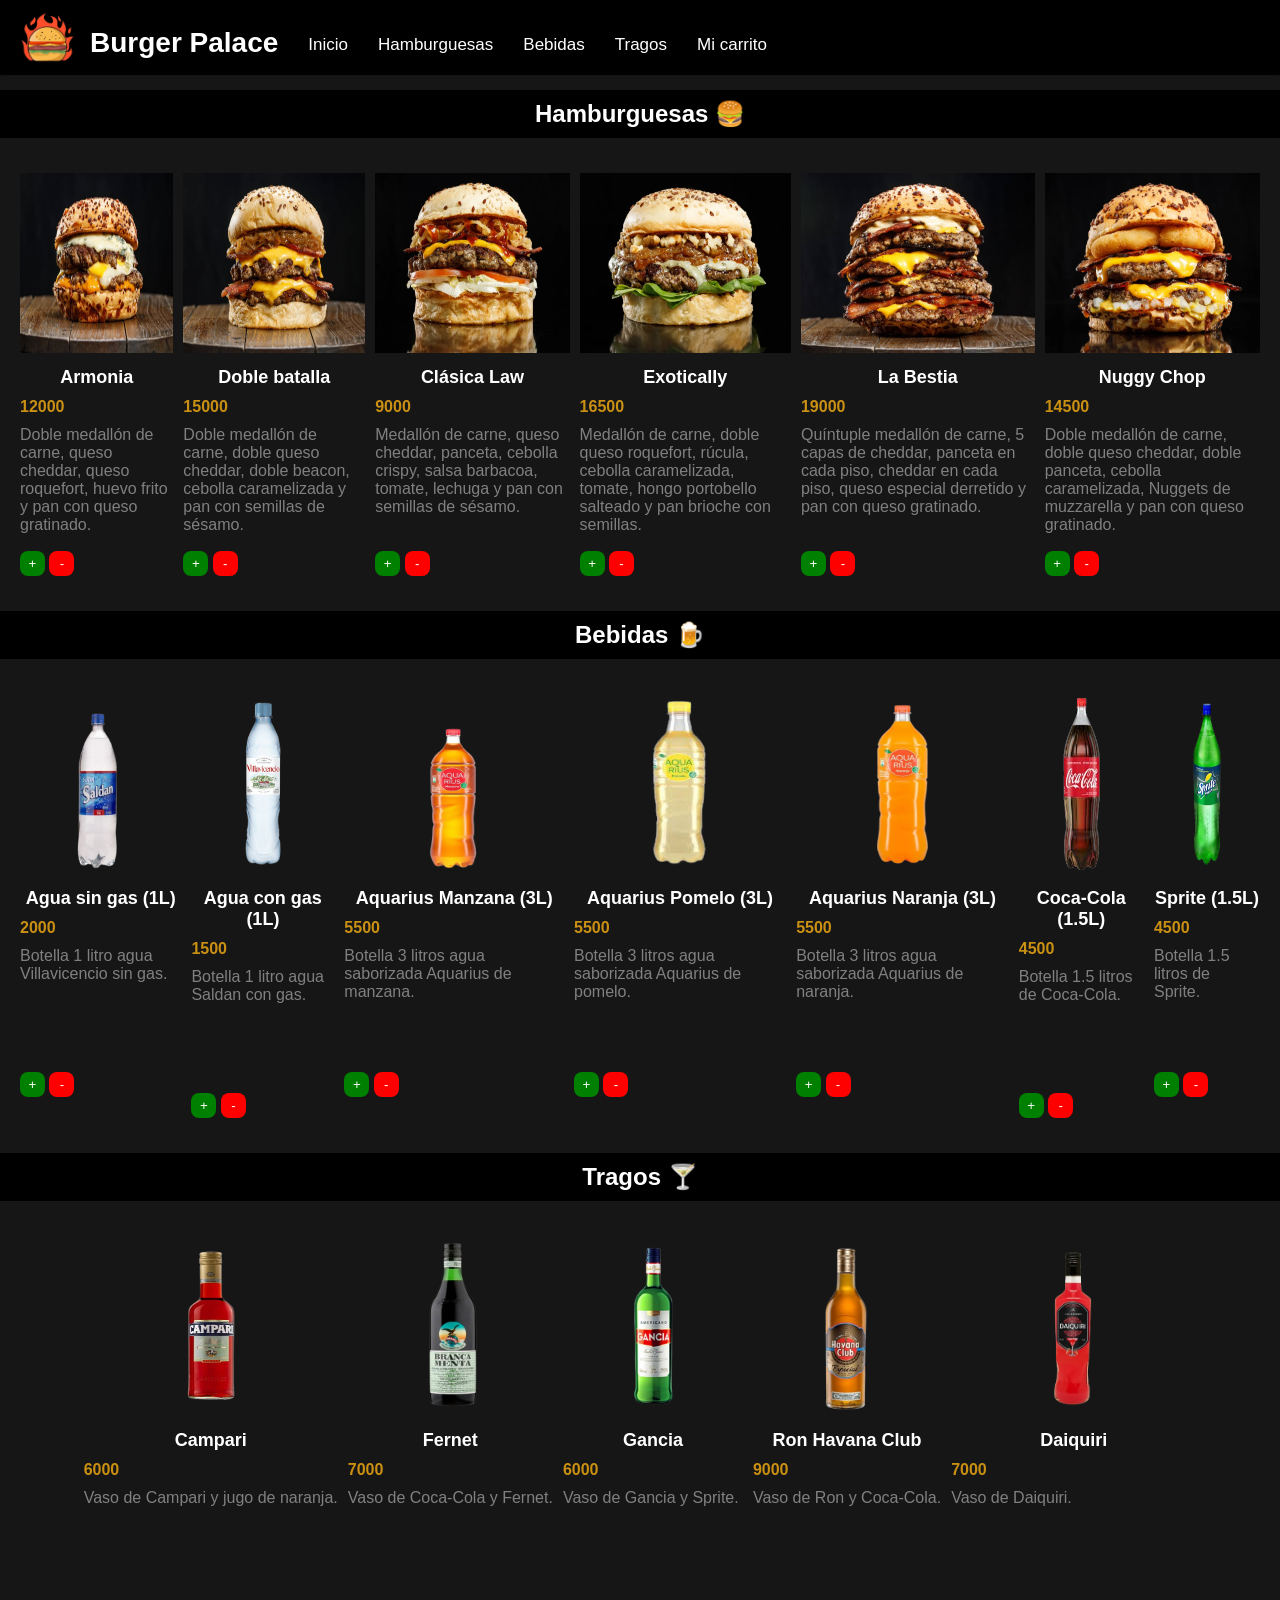
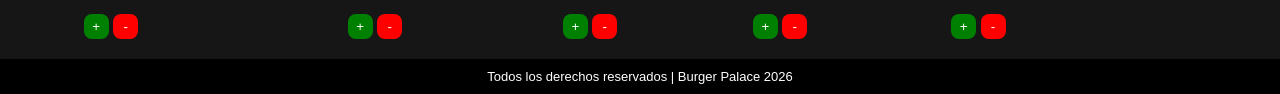
<file: primerParcial/index.html>
<!DOCTYPE html>
<html lang="es">

<head>
    <meta charset="UTF-8" />
    <meta name="viewport" content="width=device-width, initial-scale=1.0" />
    <title>Burger Palace | Menú</title>

    <!-- Importacion de GoogleFonts -->
    <link rel="preconnect" href="https://fonts.googleapis.com">
    <link rel="preconnect" href="https://fonts.gstatic.com" crossorigin>
    <link
        href="https://fonts.googleapis.com/css2?family=Newsreader:ital,opsz,wght@0,6..72,200..800;1,6..72,200..800&display=swap"
        rel="stylesheet">

    <!-- Seteo de icono -->
    <link rel="icon" href="/assets/icono.png">

    <!-- Importacion de archivo CSS (Estilos) -->
    <link rel="stylesheet" href="./index.css">
    <script src="index.js" defer></script>

</head>

<body>

    <!-- Encabezado -->
    <header>
        <img id="icono-principal" src="./assets/icono.png" alt="Logo Hamburguesería" />
        <h1 id="titulo-principal">Burger Palace</h1>

        <nav id="listado-opciones">
            <a href="">Inicio</a>
            <a href="#hamburguesas">Hamburguesas</a>
            <a href="#bebidas">Bebidas</a>
            <a href="#tragos">Tragos</a>
            <a href="./pages/carrito/carrito.html">Mi carrito</a>
        </nav>
    </header>
    <!-- Contenido principal de la pagina -->
    <main>
        <!-- Seccion de Hamburguesas -->
        <section id="hamburguesas">
            <h2 class="h2-separador">Hamburguesas 🍔</h2>
            <ul id="listado-hamburguesas">
                <li class="li-hamburguesa">
                    <img class="img-producto" src="./assets/hamburguesas/burga-5.jpg" alt="hamburguesa-5">
                    <div>
                        <h3 class="nombre-producto">La Bestia</h3>
                        <p class="precio-producto">$19000</p>
                        <p class="descripcion-producto">Quíntuple medallón de carne, 5 capas de cheddar, panceta en
                            cada piso, cheddar en cada piso, queso especial derretido y pan con queso gratinado.</p>
                    </div>
                <!-- onclick() es un evento que se ejecuta cuando el usuario hace click sobre un elemento HTML. -->
                    <button class="btn-sumar-a-carrito" onclick="sumarAlCarrito()"> + </button>
                    <button class="btn-restar-a-carrito" onclick="restarDelCarrito()"> - </button>
                </li>
            </ul>
        </section>

        <!-- Seccion de Bebidas -->
        <section id="bebidas">
            <h2 class="h2-separador">Bebidas 🍺</h2>
            <ul id="listado-bebidas">
                
            </ul>
        </section>

        <!-- Seccion de Tragos -->
        <section id="tragos">
            <h2 class="h2-separador">Tragos 🍸</h2>
            <ul id="listado-tragos">
                
            </ul>
        </section>
    </main>

    <footer>
        <p>Todos los derechos reservados | Burger Palace 2026</p>
    </footer>

</body>

</html>
</file>
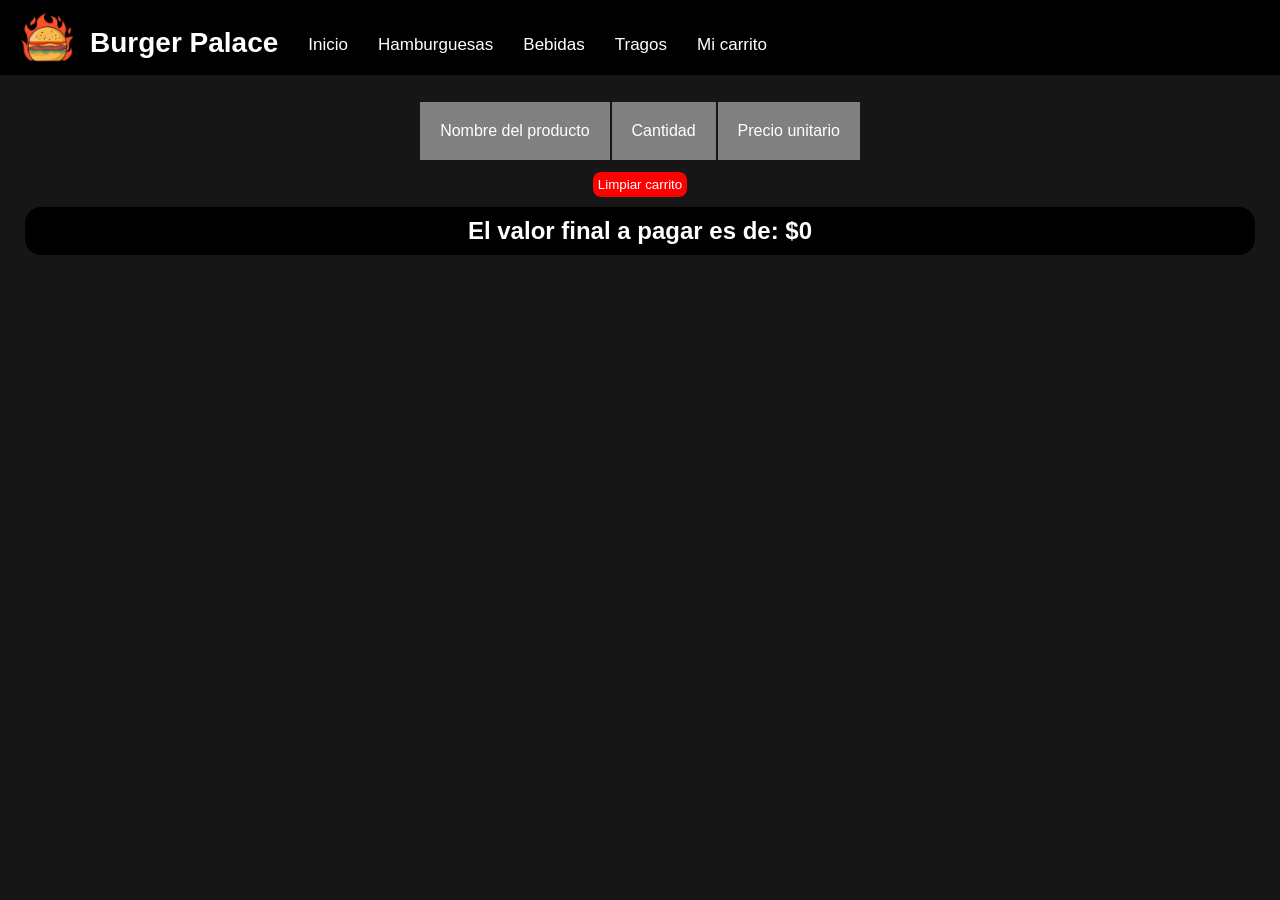
<file: primerParcial/pages/carrito/carrito.html>
<!DOCTYPE html>
<html lang="es">
<head>
    <meta charset="UTF-8" />
    <meta name="viewport" content="width=device-width, initial-scale=1.0" />
    <title>Burger Palace | Carrito</title>

    <!-- Importacion de GoogleFonts -->
    <link rel="preconnect" href="https://fonts.googleapis.com">
    <link rel="preconnect" href="https://fonts.gstatic.com" crossorigin>
    <link href="https://fonts.googleapis.com/css2?family=Newsreader:ital,opsz,wght@0,6..72,200..800;1,6..72,200..800&display=swap" rel="stylesheet">

    <!-- Seteo de icono -->
    <link rel="icon" href="../../assets/icono.png">

    <!-- Importacion de archivo CSS (Estilos) -->
    <link rel="stylesheet" href="./carrito.css">
    <script src="carrito.js" defer></script>
   
</head>
<body>

    <!-- Encabezado -->
    <header>
        <img id="icono-principal" src="../../assets/icono.png" alt="Logo Hamburguesería"/>
        <h1 id="titulo-principal">Burger Palace</h1>

        
        <nav id="listado-opciones">
            <a href="../../index.html">Inicio</a>
            <a href="../../index.html">Hamburguesas</a>
            <a href="../../index.html">Bebidas</a>
            <a href="../../index.html">Tragos</a>
            <a href="">Mi carrito</a>
        </nav>
    </header>

    <!-- Contenido principal de la pagina -->
    <main>
        <div id="contenedor-tabla">
            <table id="tabla-carrito">
                <tr class="fila-header-carrito">
                    <td class="celda-header-tabla-carrito">Nombre del producto</td>
                    <td class="celda-header-tabla-carrito">Cantidad</td>
                    <td class="celda-header-tabla-carrito">Precio unitario</td>
                </tr>
            </table>
        </div>
        <button class="btn-limpiar-carrito" onclick="limpiarCarrito()">Limpiar carrito</button>
        <h2 id="valor-final">El valor final a pagar es de: $0</h2>
    </main>

    <!-- Importacion de archivo JS (Comportamiento) -->
    <script src="./carrito.js"></script>
</body>
</html>
</file>
<file: primerParcial/index.css>
/* --- Estilos generales --- */
* {
    margin: 0;
    padding: 0;
    box-sizing: border-box;
}

body {
    font-family: 'Trebuchet MS', 'Lucida Sans Unicode', 'Lucida Grande', 'Lucida Sans', Arial, sans-serif;
    font-optical-sizing: auto;
    background-color: #161616;
}

ul {
    padding: 0px;
}

li {
    list-style: none;
}

/* --- Estilos Header (encabezado) --- */
header {
    display: flex;
    padding: 10px 20px;
    box-shadow: 0 2px 5px #0000001a;
    background-color: #000000;
}

#icono-principal {
    width: 55px;
    height: 55px;
}

#titulo-principal {
    color: white;
    font-size: 28px;
    display: flex;
    justify-content: center;
    align-items: center;
    padding-top: 10px;
    margin-left: 15px;
    margin-right: 15px;
}

#listado-opciones {
    display: flex;
    align-items: center;
    height: 55px;
    padding-top: 15px;
}

a {
    margin-left: 15px;
    margin-right: 15px;
    text-decoration: none;
    color: white;
    font-size: 17px;
}

a:hover {
    color: gray;
}
 
/* --- Estilos Main (contenido) --- */
.h2-separador {
    background-color: black;
    padding: 10px;
    color: white;
    margin-top: 15px;
    margin-bottom: 15px;
    text-align: center;
}

#listado-hamburguesas,
#listado-bebidas,
#listado-tragos {
    display: flex;
    justify-content: center;
    gap: 10px;
    padding: 20px;
    color: white;
}

.li-hamburguesa,
.li-bebida,
.li-tragos {
    background-color: #000000;
    color: white;
    width: 250px;
    padding: 15px;
    margin: 15px;
    border-radius: 16px;
}

.img-producto {
    width: 100%;
    height: 180px;
}

.nombre-producto {
    font-weight: 600;
    margin-top: 10px;
    margin-bottom: 10px;
    font-size: 18px;
    text-align: center;
}

.precio-producto{
    font-weight: 600;
    margin-bottom: 10px;
    color: #ca9013;
}

.descripcion-producto {
    min-height: 110px;
    max-height: 110px;
    color: #808080;
}

.btn-sumar-a-carrito {
    padding: 5px;
    margin-top: 15px;
    background-color: green;
    border-radius: 8px;
    border: none;
    width: 25px;
    color: white;
    cursor: pointer;
}

.btn-restar-a-carrito {
    padding: 5px;
    margin-top: 15px;
    background-color: red;
    border-radius: 8px;
    border: none;
    width: 25px;
    color: white;
    cursor: pointer;
}

footer {
    color: white;
    text-align: center;
    padding: 10px;
    font-size: 13px;
    background-color: #000000;
}
</file>
<file: primerParcial/pages/carrito/carrito.css>
/* --- Estilos generales --- */
* {
    margin: 0;
    padding: 0;
    box-sizing: border-box;
}

body {
    font-family: 'Trebuchet MS', 'Lucida Sans Unicode', 'Lucida Grande', 'Lucida Sans', Arial, sans-serif;
    font-optical-sizing: auto;
    background-color: #161616;
}

ul {
    padding: 0px;
}

li {
    list-style: none;
}

/* --- Estilos Header (encabezado) --- */
header {
    display: flex;
    background-color: #fff;
    padding: 10px 20px;
    box-shadow: 0 2px 5px #0000001a;
    background-color: black;
}

#icono-principal {
    width: 55px;
    height: 55px;
}

#titulo-principal {
    color: white;
    font-size: 28px;
    display: flex;
    justify-content: center;
    align-items: center;
    padding-top: 10px;
    margin-left: 15px;
    margin-right: 15px;
}

#listado-opciones {
    display: flex;
    align-items: center;
    height: 55px;
    padding-top: 15px;
}

a {
    margin-left: 15px;
    margin-right: 15px;
    text-decoration: none;
    color: white;
    font-size: 17px;
}

a:hover {
    color: gray;
}
 
/* --- Estilos Main (contenido) --- */
main
{
    text-align: center;
    padding: 25px;
}

#contenedor-tabla
{
    display: flex;
    justify-content: center;
}

.celda-header-tabla-carrito
{
    background-color: gray;
    padding: 20px;
}

tr
{
    padding: 4px;
    background-color: black;
    color: white;
    text-align: center;
}

td
{
    padding: 3px;
}

.btn-limpiar-carrito {
    padding: 5px;
    background-color: red;
    border-radius: 8px;
    border: none;
    color: white;
    cursor: pointer;
    margin-top: 10px;
}

#valor-final
{
    background-color: black;    
    color: white;
    border-radius: 16px;
    padding: 10px;
    margin-top: 10px;
}
</file>
